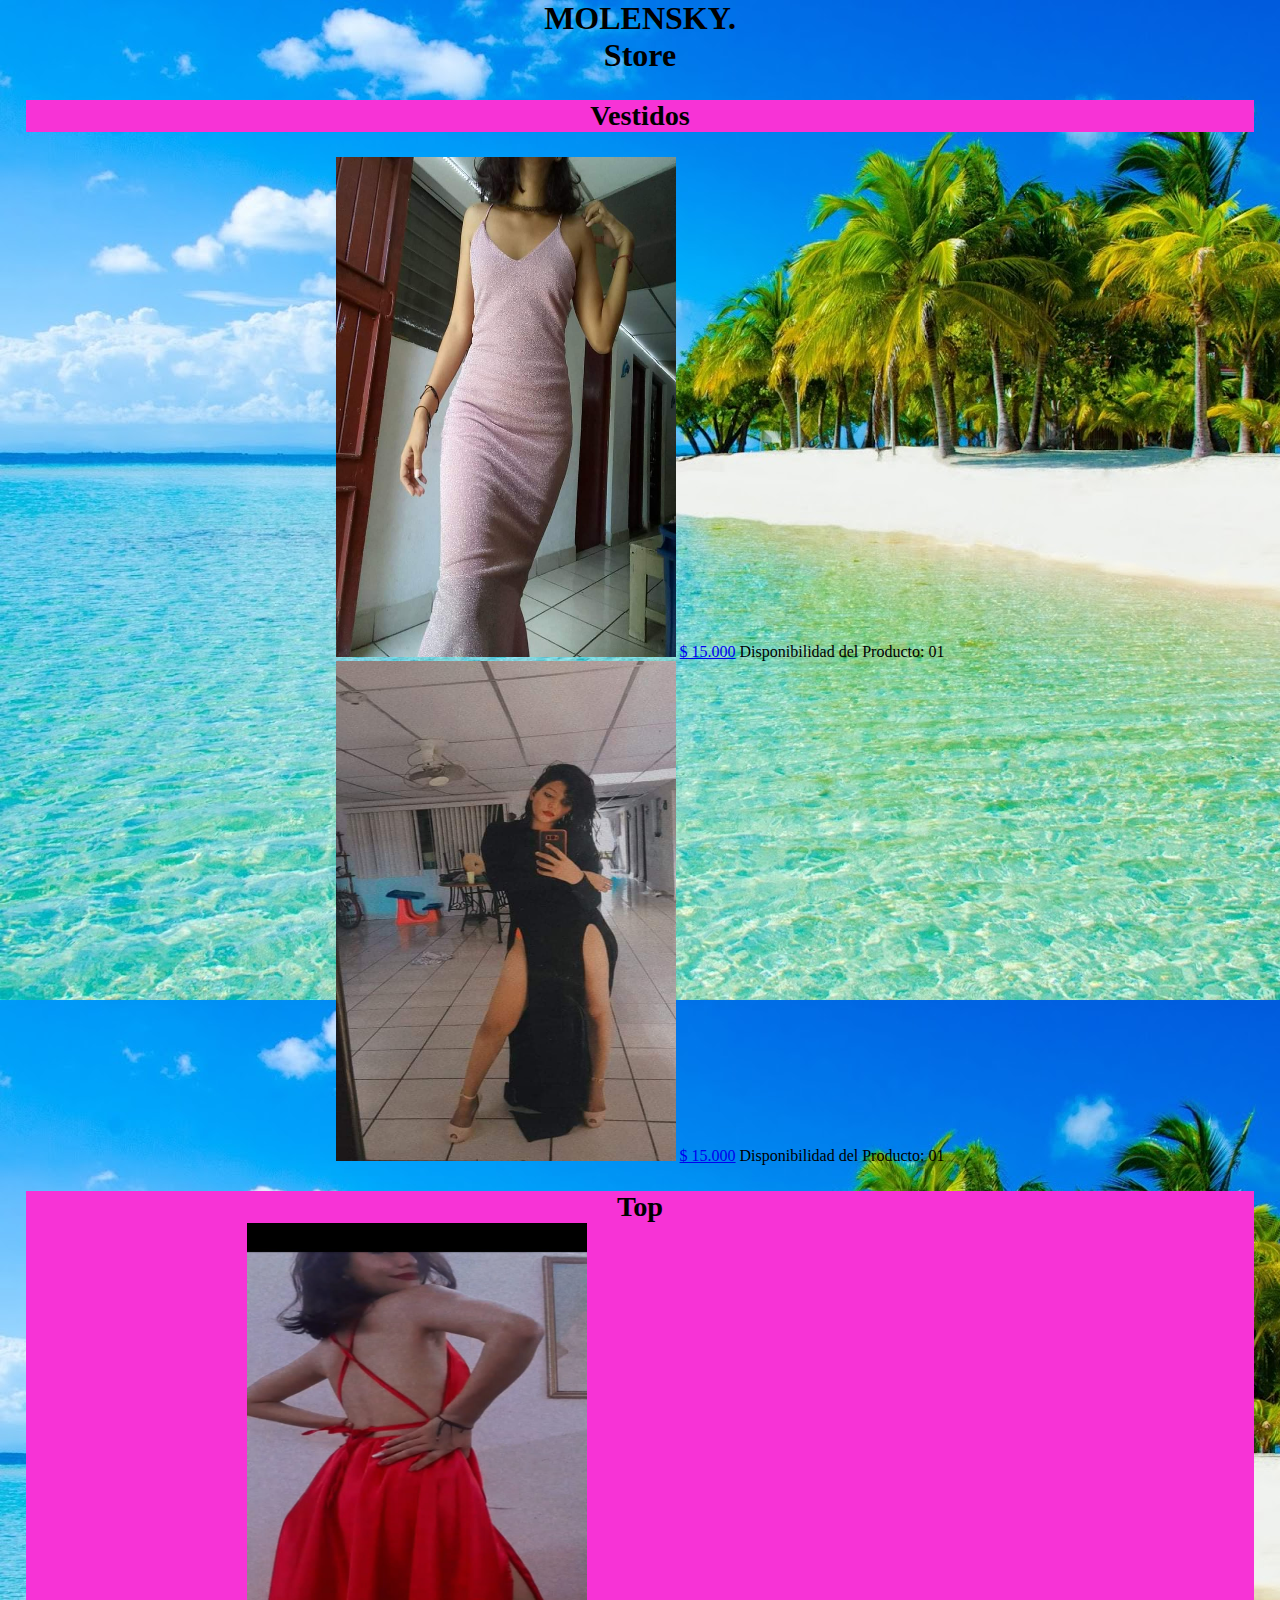
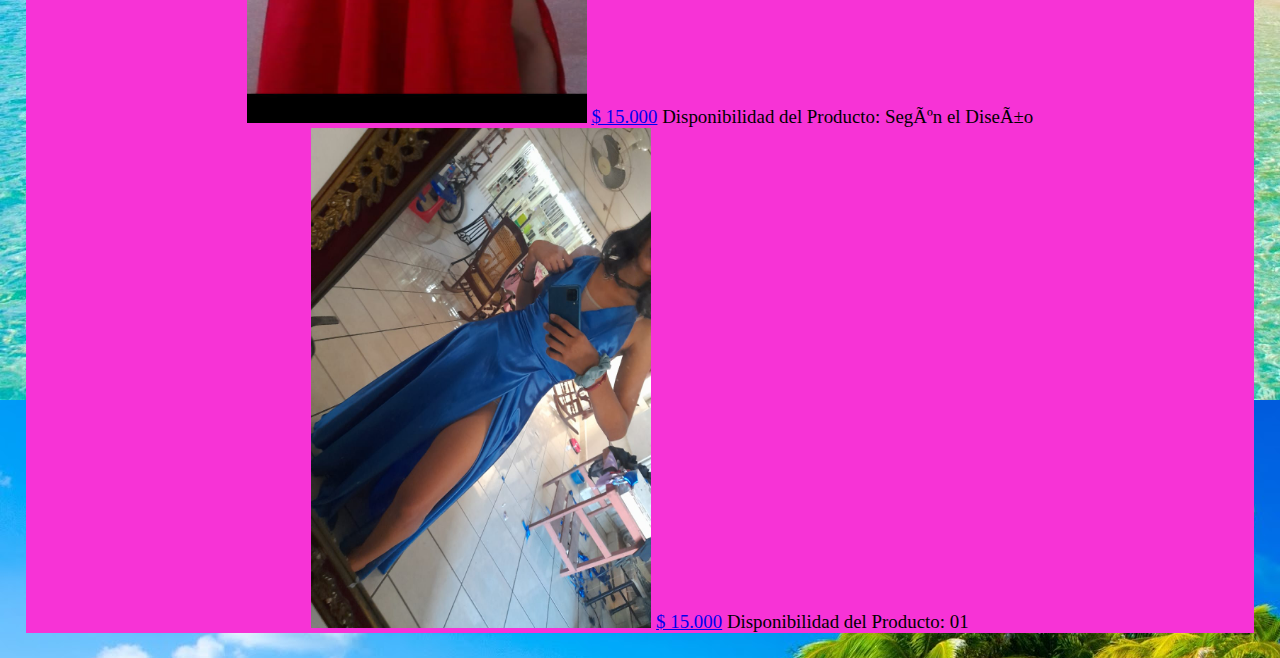
<file: index.html>
<!DOCTYPE html>
<html lang="es">
<head>
    <meta name="title" content="MOLENSKY STORE">
    <meta http-equiv="X-UA-Compatible" content="text/html; charset=UTF-8">
    <meta name="viewport" content="width=device-width, initial-scale=1.0">
    <meta name="author" content="Ceci Molensky">
    <title>MOLENSKY STORE</title>
    <link href="https://cdn.jsdelivr.net/npm/bootstrap@5.0.2/dist/css/bootstrap.min.css" rel="stylesheet" integrity="sha384-EVSTQN3/azprG1Anm3QDgpJLIm9Nao0Yz1ztcQTwFspd3yD65VohhpuuCOmLASjC" crossorigin="anonymous">
    <link rel="stylesheet" href="https://use.fontawesome.com/releases/v5.8.1/css/all.css" integrity="sha384-50oBUHEmvpQ+1lW4y57PTFmhCaXp0ML5d60M1M7uH2+nqUivzIebhndOJK28anvf" crossorigin="anonymous">
    <link rel="stylesheet" type="text/css" href="Contenido\sass\style.css">
</head>
<body background="Contenido/img/fondo.jpg">
  
    <h1>MOLENSKY.<br> Store</h1>

    <header class="Seccion">
        <h2>Vestidos</h2>
    </header>

    <section>
      <div class = "container">
        <div class="row">
          <div class="col-sm-4">
            <div class="card">
              <div class="card-body">
                <img class="imagen" src="Contenido\img\vestido1\vestido1.jpg" alt="image"width= 340px height=500px>
                <a href="vestido_1.html" class="btn btn-primary">$ 15.000</a>
                Disponibilidad del Producto: 01
              </div>
            </div>
          </div>
          <div class="col-sm-4">
              <div class="card">
                <div class="card-body">
                  <img class="imagen" src="Contenido\img\vestido2\vestido2.jpg" alt="image"width= 340px height=500px>
                  <a href="vestido_2.html" class="btn btn-primary">$ 15.000</a>
                  Disponibilidad del Producto: 01
                </div>
              </div>
            </div>
            
            
          </div>
      </div>
    </section>
      <header class="Seccion">
        <h2>Top</h2>
        <div class="row">
          <div class="col-sm-4">
            <div class="card">
              <div class="card-body">
                <img class="imagen" src="Contenido\img\vestido3\vestido3.jpg" alt="image" width= 340px height=500px>
                <a href="vestido_3.html" class="btn btn-primary">$ 15.000</a>
                Disponibilidad del Producto: Según el Diseño
              </div>
            </div>
          </div>
          <div class="col-sm-4">
            <div class="card">
              <div class="card-body">
                <img class="imagen" src="Contenido\img\vestido4\vestido4.jpg" alt="image" width= 340px height=500px>
                <a href="vestido_4.html" class="btn btn-primary">$ 15.000</a>
                Disponibilidad del Producto: 01
              </div>
            </div>
          </div>
        </div>
    </header>
    <script src="https://cdn.jsdelivr.net/npm/bootstrap@5.0.2/dist/js/bootstrap.bundle.min.js" integrity="sha384-MrcW6ZMFYlzcLA8Nl+NtUVF0sA7MsXsP1UyJoMp4YLEuNSfAP+JcXn/tWtIaxVXM" crossorigin="anonymous"></script>

 
</body>
</html>
</file>
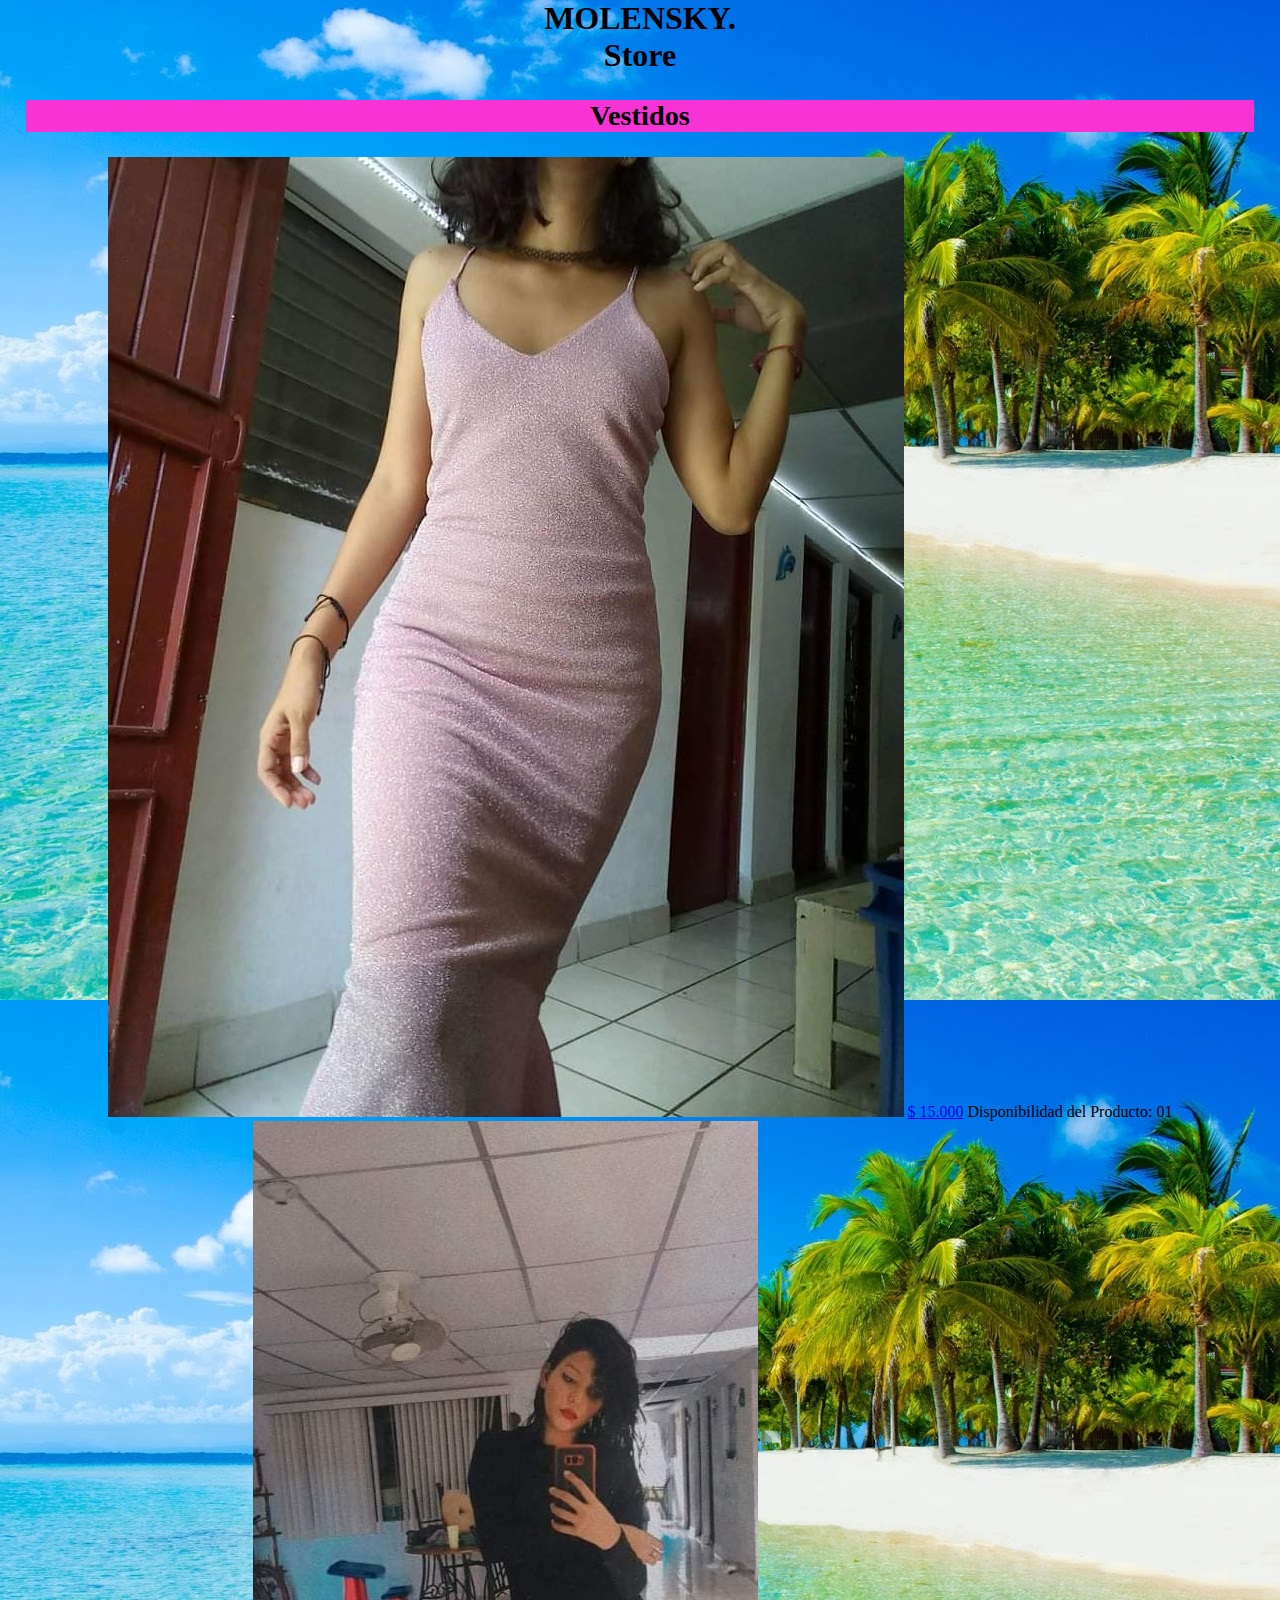
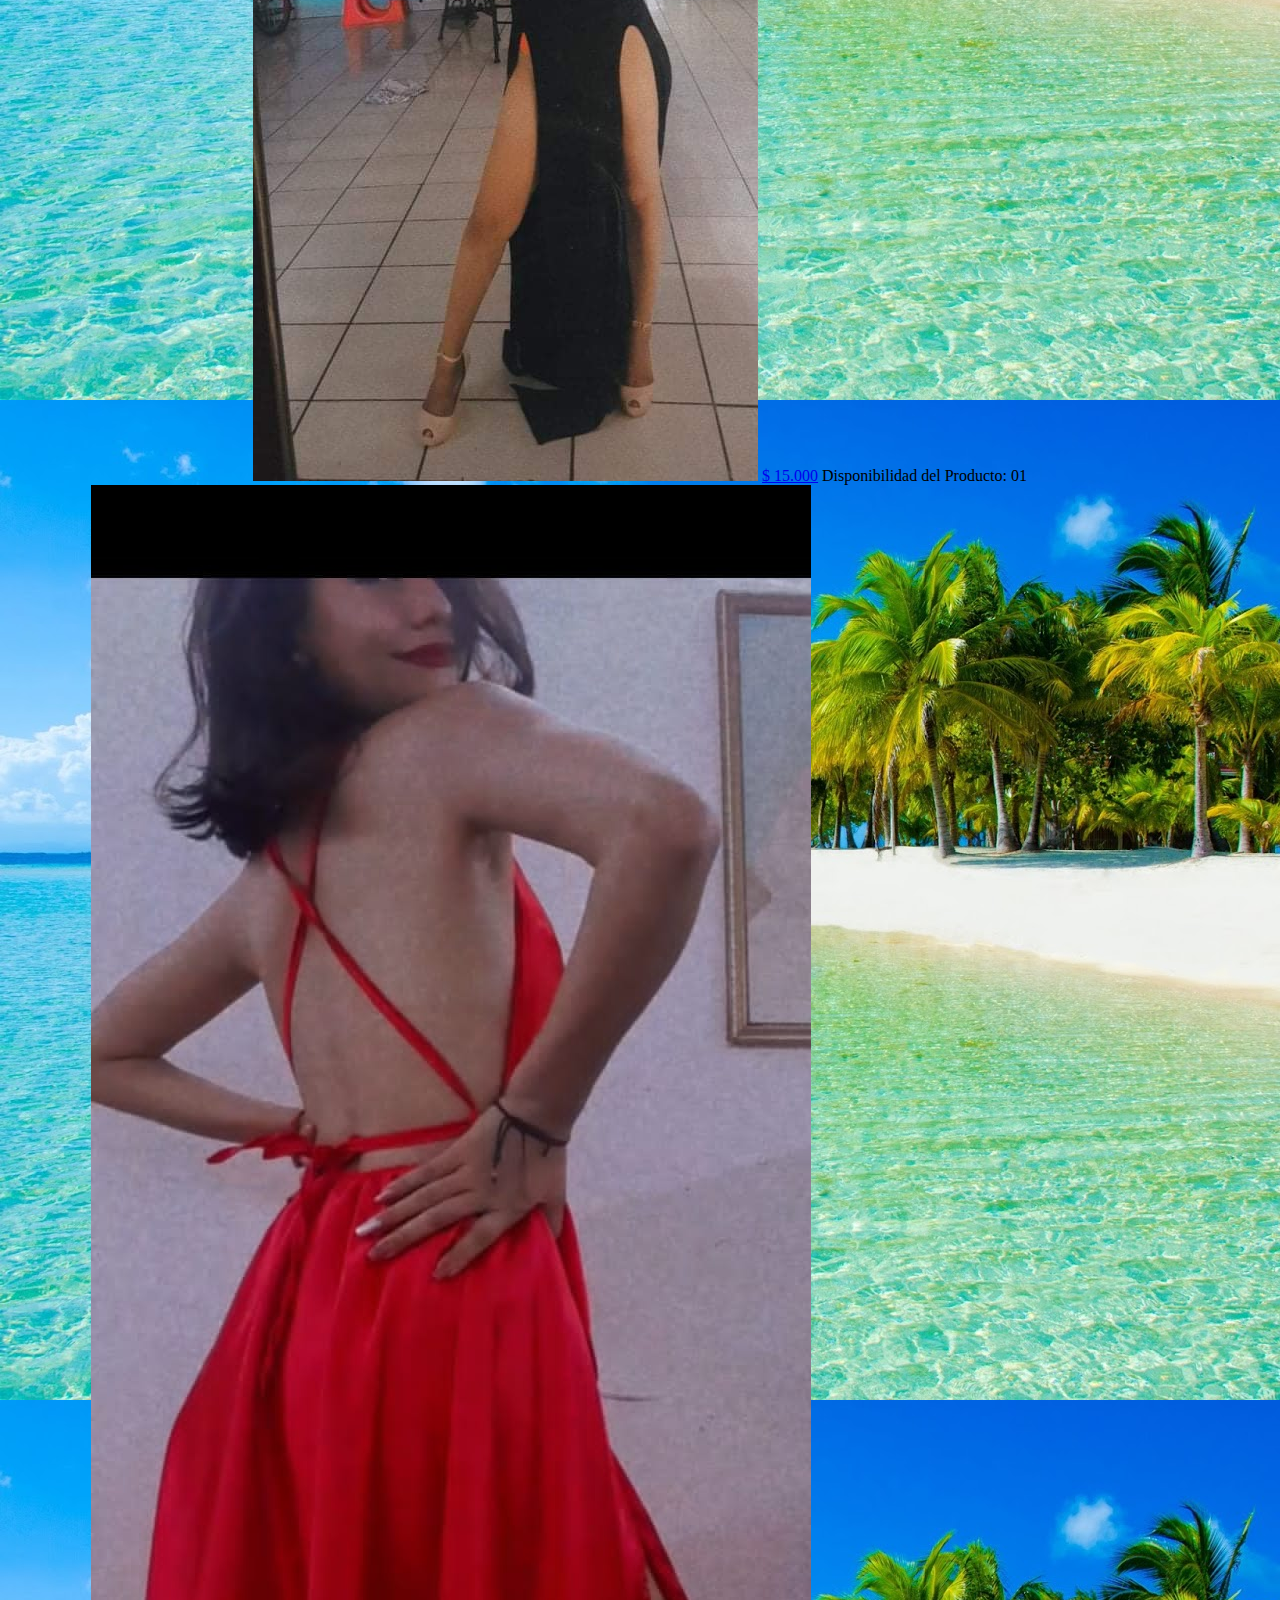
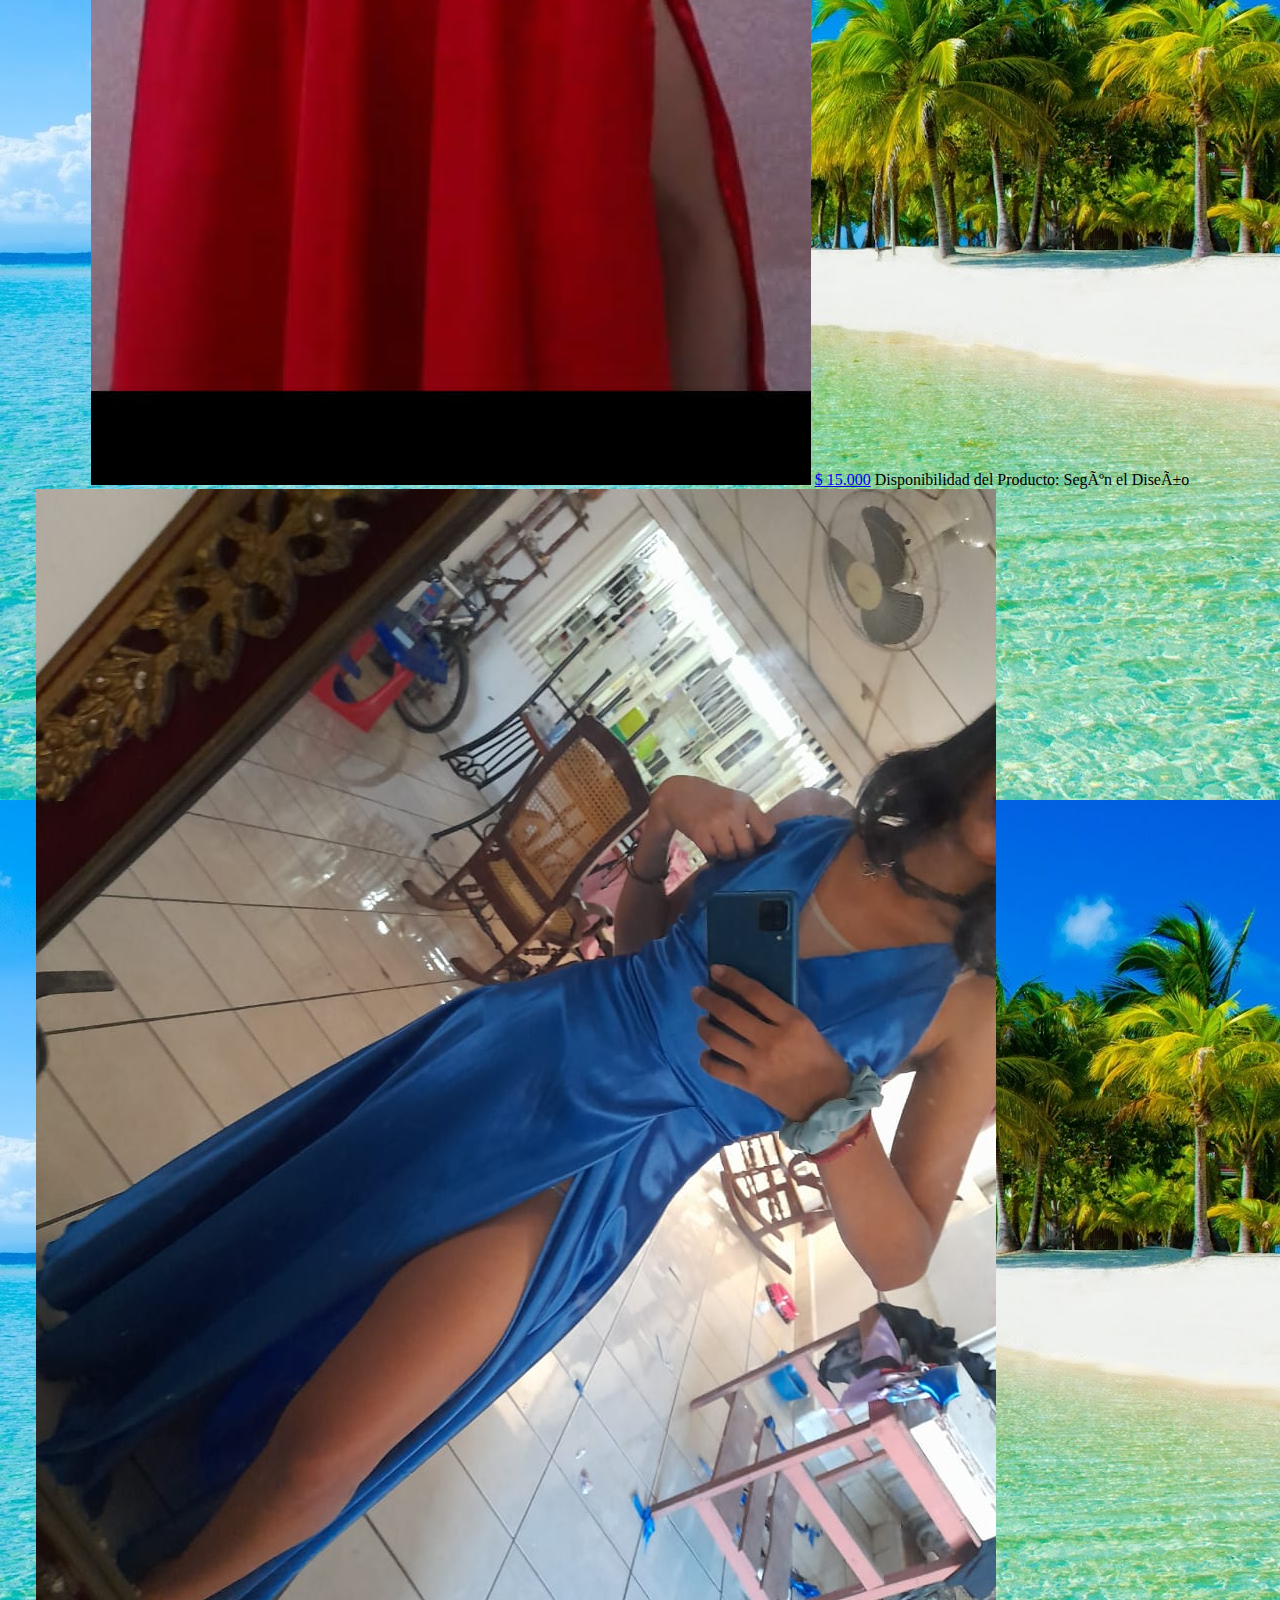
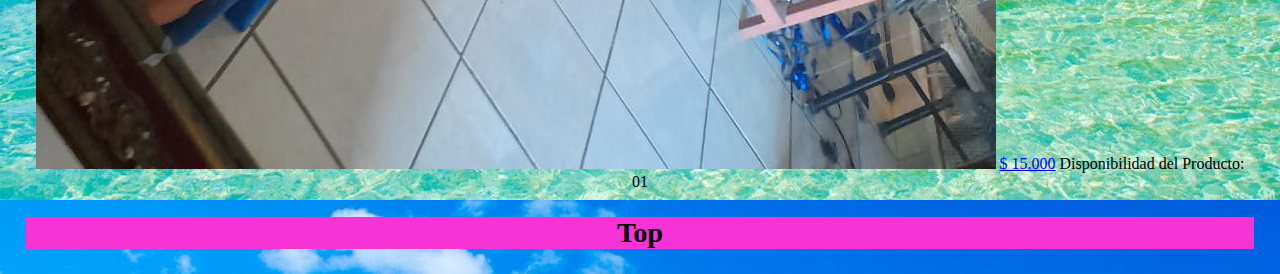
<file: Catalogo.html>
<!DOCTYPE html>
<html lang="es">
<head>
    <meta name="title" content="MOLENSKY STORE">
    <meta http-equiv="X-UA-Compatible" content="text/html; charset=UTF-8">
    <meta name="viewport" content="width=device-width, initial-scale=1.0">
    <meta name="author" content="Ceci Molensky">
    <title>MOLENSKY STORE</title>
    <link href="https://cdn.jsdelivr.net/npm/bootstrap@5.0.2/dist/css/bootstrap.min.css" rel="stylesheet" integrity="sha384-EVSTQN3/azprG1Anm3QDgpJLIm9Nao0Yz1ztcQTwFspd3yD65VohhpuuCOmLASjC" crossorigin="anonymous">
    <link rel="stylesheet" href="https://use.fontawesome.com/releases/v5.8.1/css/all.css" integrity="sha384-50oBUHEmvpQ+1lW4y57PTFmhCaXp0ML5d60M1M7uH2+nqUivzIebhndOJK28anvf" crossorigin="anonymous">
    <link rel="stylesheet" type="text/css" href="Contenido\sass\style.css">
</head>
<body background="Contenido/img/fondo.jpg">
  
    <h1>MOLENSKY.<br> Store</h1>

    <header class="Seccion">
        <h2>Vestidos</h2>
    </header>

    <section>
      <div class = "container">
        <div class="row">
          <div class="col-sm-4">
            <div class="card">
              <div class="card-body">
                <img class="imagen" src="Contenido\img\vestido1\vestido1.jpg" alt="image">
                <a href="vestido_1.html" class="btn btn-primary">$ 15.000</a>
                Disponibilidad del Producto: 01
              </div>
            </div>
          </div>
          <div class="col-sm-4">
              <div class="card">
                <div class="card-body">
                  <img class="imagen" src="Contenido\img\vestido2\vestido2.jpg" alt="image">
                  <a href="vestido_2.html" class="btn btn-primary">$ 15.000</a>
                  Disponibilidad del Producto: 01
                </div>
              </div>
            </div>
            <div class="col-sm-4">
              <div class="card">
                <div class="card-body">
                  <img class="imagen" src="Contenido\img\vestido3\vestido3.jpg" alt="image" >
                  <a href="vestido_3.html" class="btn btn-primary">$ 15.000</a>
                  Disponibilidad del Producto: Según el Diseño
                </div>
              </div>
            </div>
            <div class="col-sm-4">
              <div class="card">
                <div class="card-body">
                  <img class="imagen" src="Contenido\img\vestido4\vestido4.jpg" alt="image" >
                  <a href="vestido_4.html" class="btn btn-primary">$ 15.000</a>
                  Disponibilidad del Producto: 01
                </div>
              </div>
            </div>
          </div>
      </div>
    </section>


    <header class="Seccion">
        <h2>Top</h2>
    </header>
    <script src="https://cdn.jsdelivr.net/npm/bootstrap@5.0.2/dist/js/bootstrap.bundle.min.js" integrity="sha384-MrcW6ZMFYlzcLA8Nl+NtUVF0sA7MsXsP1UyJoMp4YLEuNSfAP+JcXn/tWtIaxVXM" crossorigin="anonymous"></script>

 
</body>
</html>
</file>
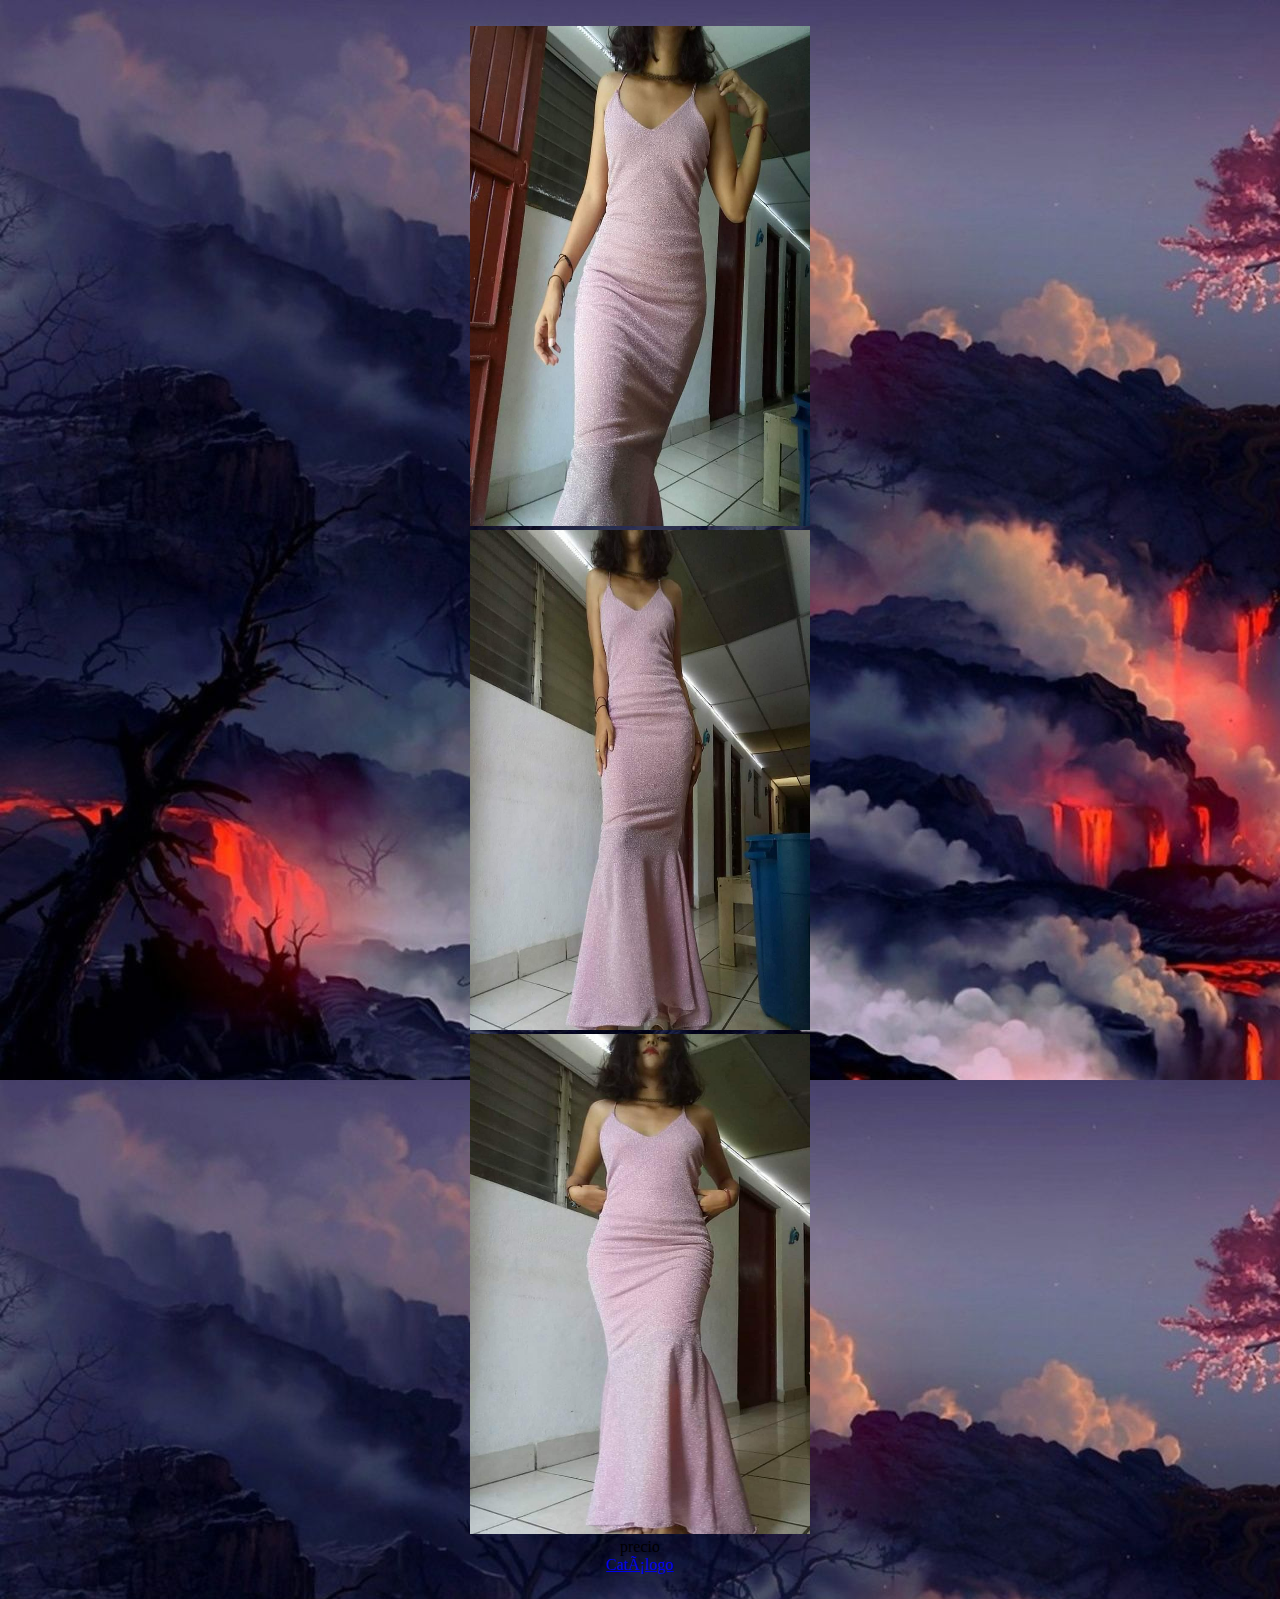
<file: vestido_1.html>
<!DOCTYPE html>
<html lang="es">
<head>

        <meta name="title" content="MOLENSKY STORE">
        <meta http-equiv="X-UA-Compatible" content="text/html; charset=UTF-8">
        <meta name="viewport" content="width=device-width, initial-scale=1.0">
        <meta name="author" content="Ceci Molensky">
        <title>MOLENSKY STORE</title>
        <link href="https://cdn.jsdelivr.net/npm/bootstrap@5.0.2/dist/css/bootstrap.min.css" rel="stylesheet" integrity="sha384-EVSTQN3/azprG1Anm3QDgpJLIm9Nao0Yz1ztcQTwFspd3yD65VohhpuuCOmLASjC" crossorigin="anonymous">
        <link rel="stylesheet" href="https://use.fontawesome.com/releases/v5.8.1/css/all.css" integrity="sha384-50oBUHEmvpQ+1lW4y57PTFmhCaXp0ML5d60M1M7uH2+nqUivzIebhndOJK28anvf" crossorigin="anonymous">
        <link rel="stylesheet"  href="Contenido\sass\style.css" type="text/css" >

   
</head>
<body background="Contenido/img/fondo1.jpg">
  <section>
    <div class="container">
      <div class="row">
        <div class="col-sm-4">
          <div class="card">
            <div class="card-body">
              <img  src="Contenido\img\vestido1\vestido1.jpg" width= 340px height=500px>
            </div>
          </div>
        </div>
      </div>
      <div class="row">
        <div class="col-sm-4">
          <div class="card">
            <div class="card-body">
              <img src="Contenido\img\vestido1\vestido1_1.jpg" width= 340px height=500px>
            </div>
          </div>
        </div>
        <div class="col-sm-4">
          <div class="card">
            <div class="card-body">
              <img src="Contenido\img\vestido1\vestido1_2.jpg" width= 340px height=500px>
            </div>
          </div>
        </div>
        <div class="col-sm-4">
          <div class="card">
            <div class="card-body">
              <p>
                precio
              </p>
              <a href="index.html" class="btn btn-primary">Catálogo</a>
            </div>
          </div>
        </div>
      </div>      
        
    </div>
  </section>   
</body>
</html>
</file>
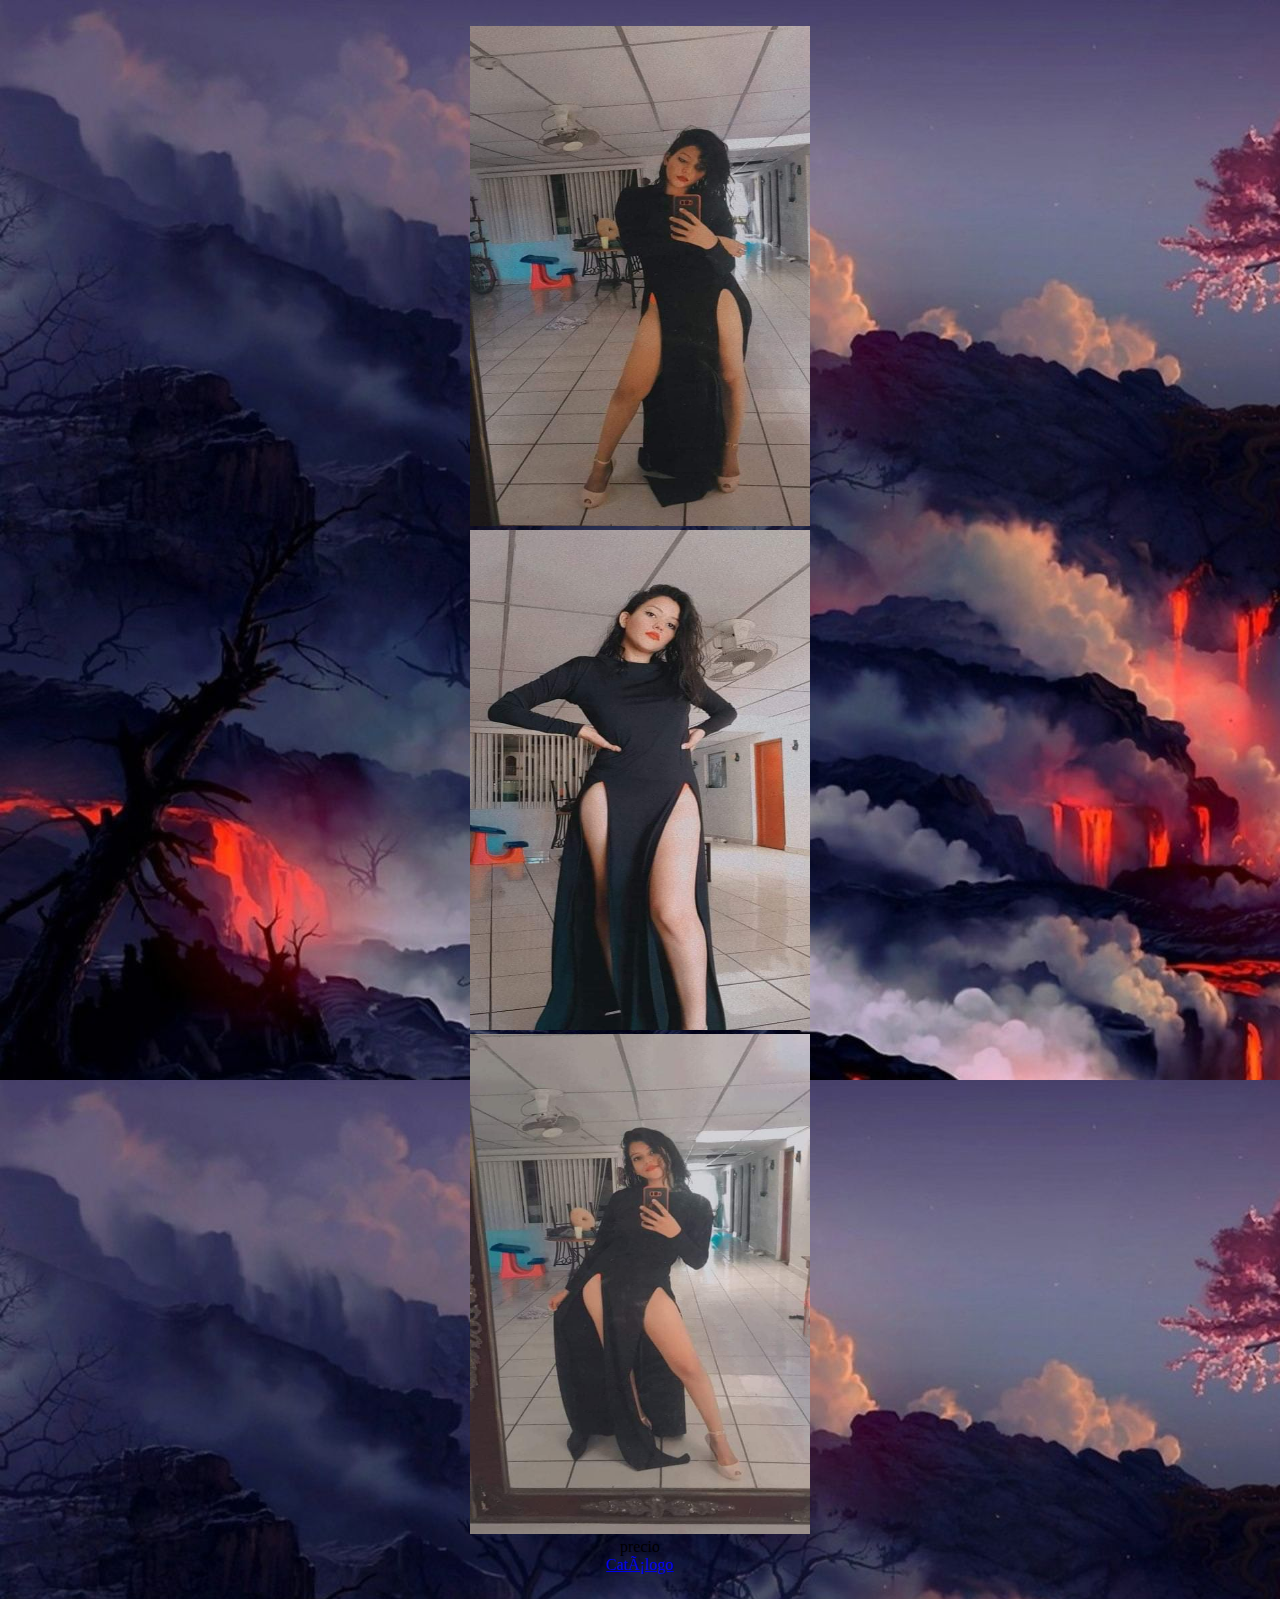
<file: vestido_2.html>
<!DOCTYPE html>
<html lang="es">
<head>

        <meta name="title" content="MOLENSKY STORE">
        <meta http-equiv="X-UA-Compatible" content="text/html; charset=UTF-8">
        <meta name="viewport" content="width=device-width, initial-scale=1.0">
        <meta name="author" content="Ceci Molensky">
        <title>MOLENSKY STORE</title>
        <link href="https://cdn.jsdelivr.net/npm/bootstrap@5.0.2/dist/css/bootstrap.min.css" rel="stylesheet" integrity="sha384-EVSTQN3/azprG1Anm3QDgpJLIm9Nao0Yz1ztcQTwFspd3yD65VohhpuuCOmLASjC" crossorigin="anonymous">
        <link rel="stylesheet" href="https://use.fontawesome.com/releases/v5.8.1/css/all.css" integrity="sha384-50oBUHEmvpQ+1lW4y57PTFmhCaXp0ML5d60M1M7uH2+nqUivzIebhndOJK28anvf" crossorigin="anonymous">
        <link rel="stylesheet" type="text/css" href="Contenido\sass\style.css">

   
</head>
<body background="Contenido/img/fondo1.jpg">
  <section>
    <div class="container">
      <div class="row">
        <div class="col-sm-4">
          <div class="card">
            <div class="card-body">
              <img src="Contenido\img\vestido2\vestido2.jpg" width= 340px height=500px>
            </div>
          </div>
        </div>
      </div>
      <div class="row">
        <div class="col-sm-4">
          <div class="card">
            <div class="card-body">
              <img  src="Contenido\img\vestido2\vestido2_1.jpg" width= 340px height=500px>
            </div>
          </div>
        </div>
        <div class="col-sm-4">
          <div class="card">
            <div class="card-body">
              <img src="Contenido\img\vestido2\Vestido2_2.jpg"width= 340px height=500px>
            </div>
          </div>
        </div>
        <div class="col-sm-4">
          <div class="card">
            <div class="card-body">
              <p>
                precio
              </p>
              <a href="index.html" class="btn btn-primary">Catálogo</a>
            </div>
          </div>
        </div>
      </div>
        
    </div>
  </section>   
</body>
</html>
</file>
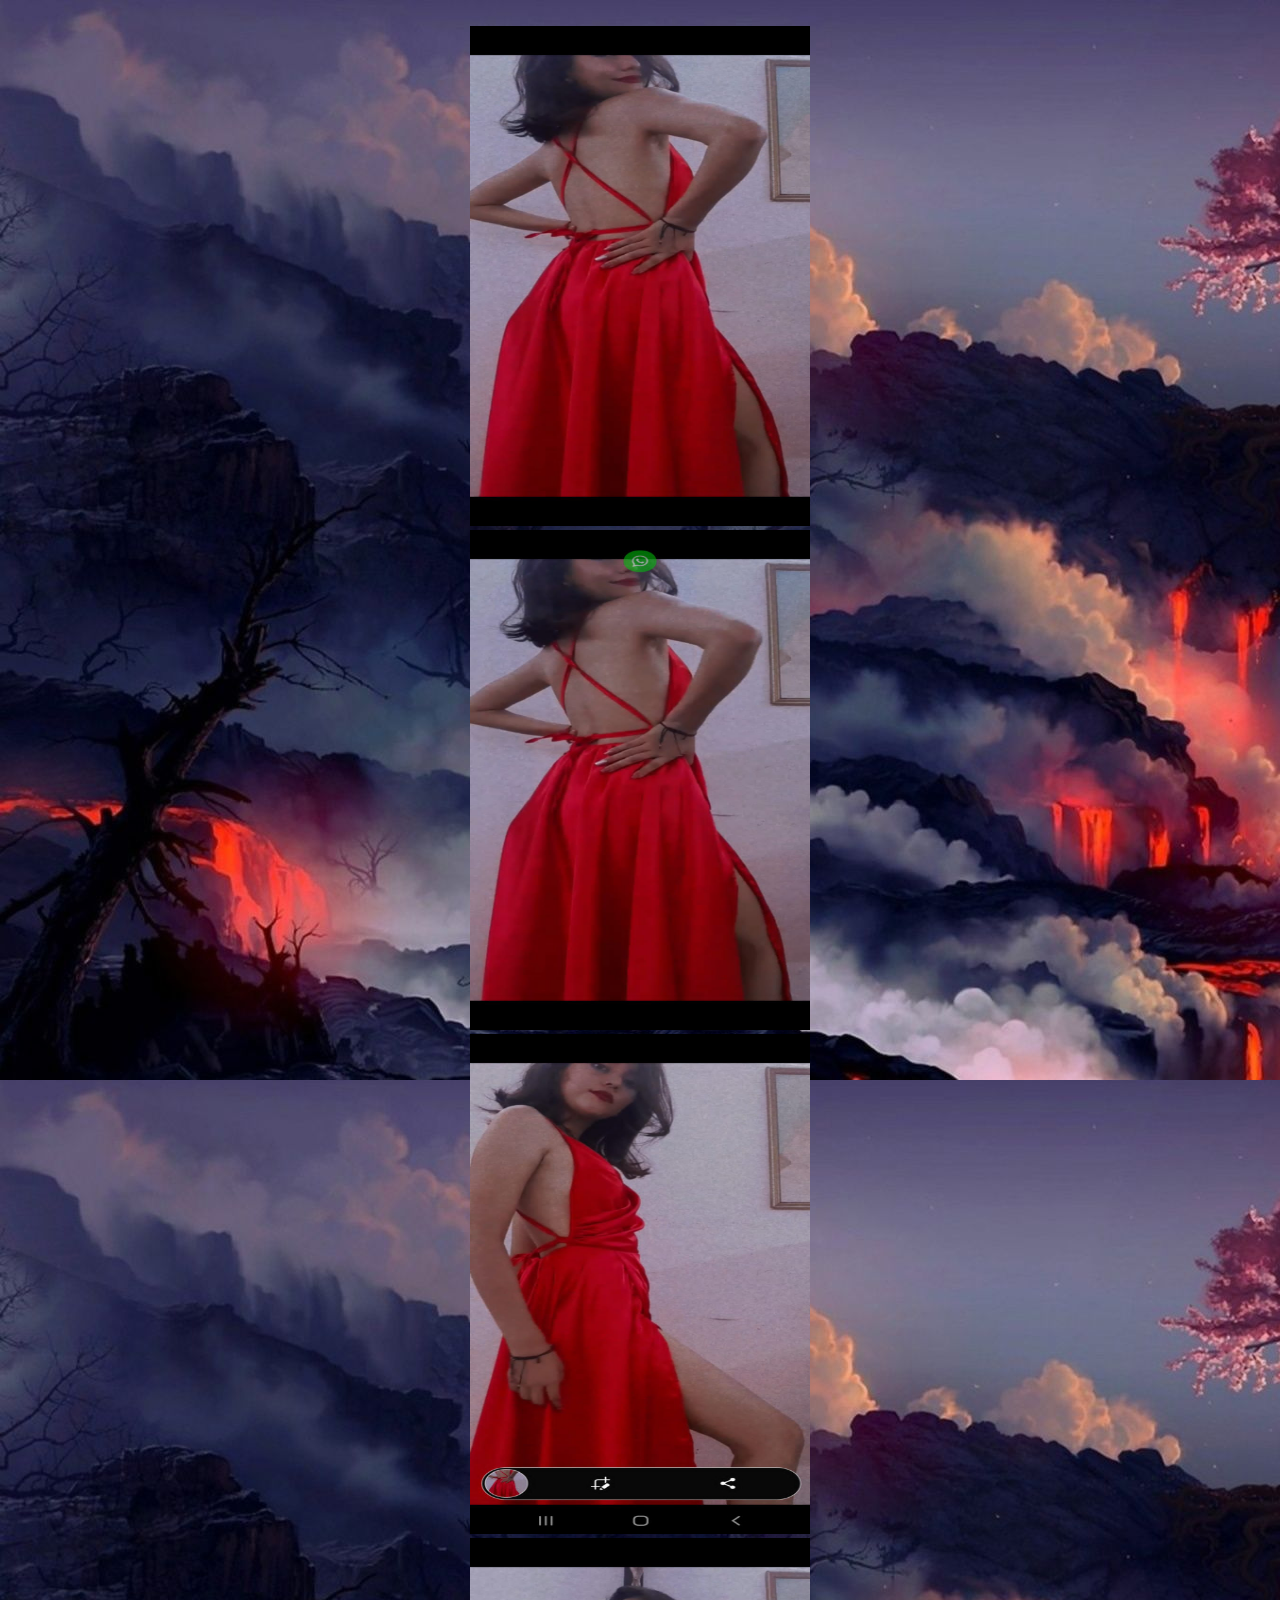
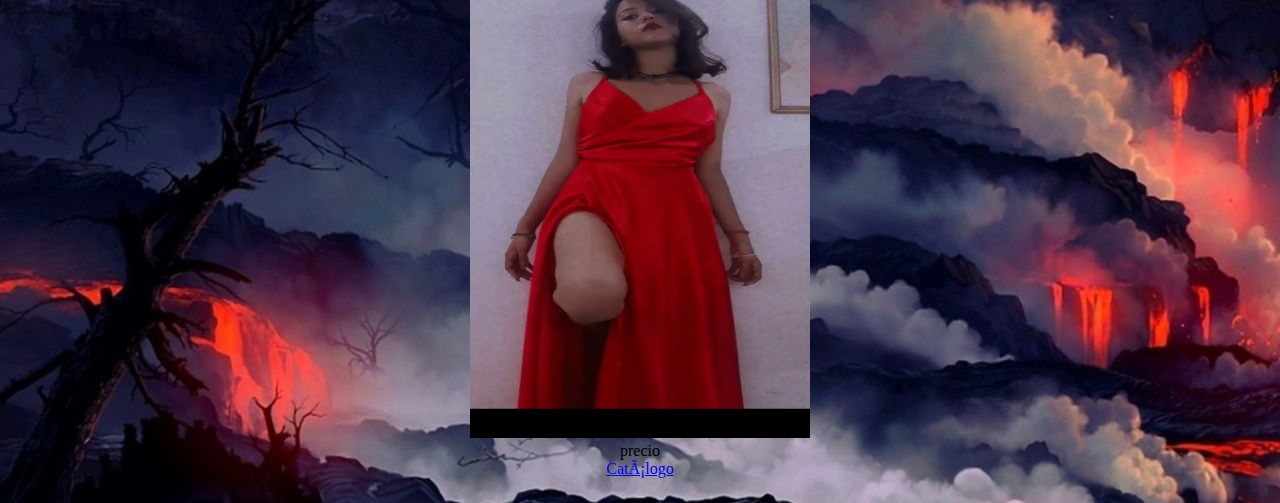
<file: vestido_3.html>
<!DOCTYPE html>
<html lang="es">
<head>

        <meta name="title" content="MOLENSKY STORE">
        <meta http-equiv="X-UA-Compatible" content="text/html; charset=UTF-8">
        <meta name="viewport" content="width=device-width, initial-scale=1.0">
        <meta name="author" content="Ceci Molensky">
        <title>MOLENSKY STORE</title>
        <link href="https://cdn.jsdelivr.net/npm/bootstrap@5.0.2/dist/css/bootstrap.min.css" rel="stylesheet" integrity="sha384-EVSTQN3/azprG1Anm3QDgpJLIm9Nao0Yz1ztcQTwFspd3yD65VohhpuuCOmLASjC" crossorigin="anonymous">
        <link rel="stylesheet" href="https://use.fontawesome.com/releases/v5.8.1/css/all.css" integrity="sha384-50oBUHEmvpQ+1lW4y57PTFmhCaXp0ML5d60M1M7uH2+nqUivzIebhndOJK28anvf" crossorigin="anonymous">
        <link rel="stylesheet" type="text/css" href="Contenido\sass\style.css">

   
</head>
<body background="Contenido/img/fondo1.jpg">
  <section>
    <div class="container">
      <div class="row">
        <div class="col-sm-4">
          <div class="card">
            <div class="card-body">
              <img  src="Contenido\img\vestido3\vestido3.jpg" width= 340px height=500px>
            </div>
          </div>
        </div>
      </div>
      <div class="row">
        <div class="col-sm-4">
          <div class="card">
            <div class="card-body">
              <img  src="Contenido\img\vestido3\vestido3_1.jpg" width= 340px height=500px>
            </div>
          </div>
        </div>
        <div class="col-sm-4">
          <div class="card">
            <div class="card-body">
              <img src="Contenido\img\vestido3\Vestido3_2.jpg" width= 340px height=500px>
            </div>
          </div>
        </div>
        <div class="col-sm-4">
          <div class="card">
            <div class="card-body">
              <img src="Contenido\img\vestido3\vestido3_3.jpg" width= 340px height=500px>
            </div>
          </div>
        </div>
        <div class="col-sm-4">
          <div class="card">
            <div class="card-body">
              <p>
                precio
              </p>
              <a href="index.html" class="btn btn-primary">Catálogo</a>
            </div>
          </div>
        </div>
      </div>
        
    </div>
  </section>   
</body>
</html>
</file>
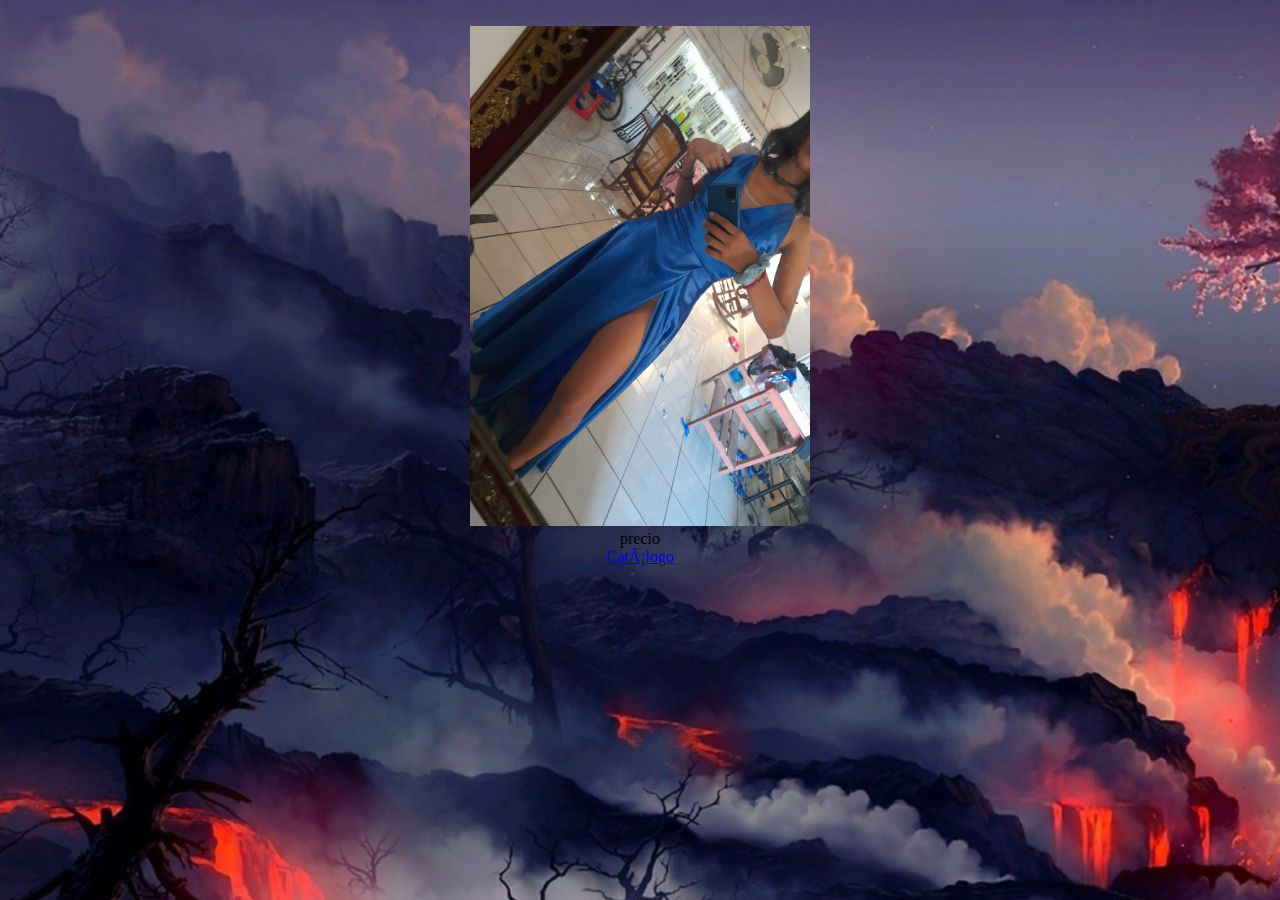
<file: vestido_4.html>
<!DOCTYPE html>
<html lang="es">
<head>

        <meta name="title" content="MOLENSKY STORE">
        <meta http-equiv="X-UA-Compatible" content="text/html; charset=UTF-8">
        <meta name="viewport" content="width=device-width, initial-scale=1.0">
        <meta name="author" content="Ceci Molensky">
        <title>MOLENSKY STORE</title>
        <link href="https://cdn.jsdelivr.net/npm/bootstrap@5.0.2/dist/css/bootstrap.min.css" rel="stylesheet" integrity="sha384-EVSTQN3/azprG1Anm3QDgpJLIm9Nao0Yz1ztcQTwFspd3yD65VohhpuuCOmLASjC" crossorigin="anonymous">
        <link rel="stylesheet" href="https://use.fontawesome.com/releases/v5.8.1/css/all.css" integrity="sha384-50oBUHEmvpQ+1lW4y57PTFmhCaXp0ML5d60M1M7uH2+nqUivzIebhndOJK28anvf" crossorigin="anonymous">
        <link rel="stylesheet" type="text/css" href="Contenido\sass\style.css">

   
</head>
<body background="Contenido/img/fondo1.jpg">
  <section>
    <div class="container">
      <div class="row">
        <div class="col-sm-4">
          <div class="card">
            <div class="card-body">
              <img src="Contenido\img\vestido4\vestido4.jpg" width= 340px height=500px>
            </div>
          </div>
        </div>
        <div class="col-sm-4">
          <div class="card">
            <div class="card-body">
              <p>
                precio
              </p>
              <a href="index.html" class="btn btn-primary">Catálogo</a>
            </div>
          </div>
        </div>
      </div>
    </div>
  </section>   
</body>
</html>
</file>
